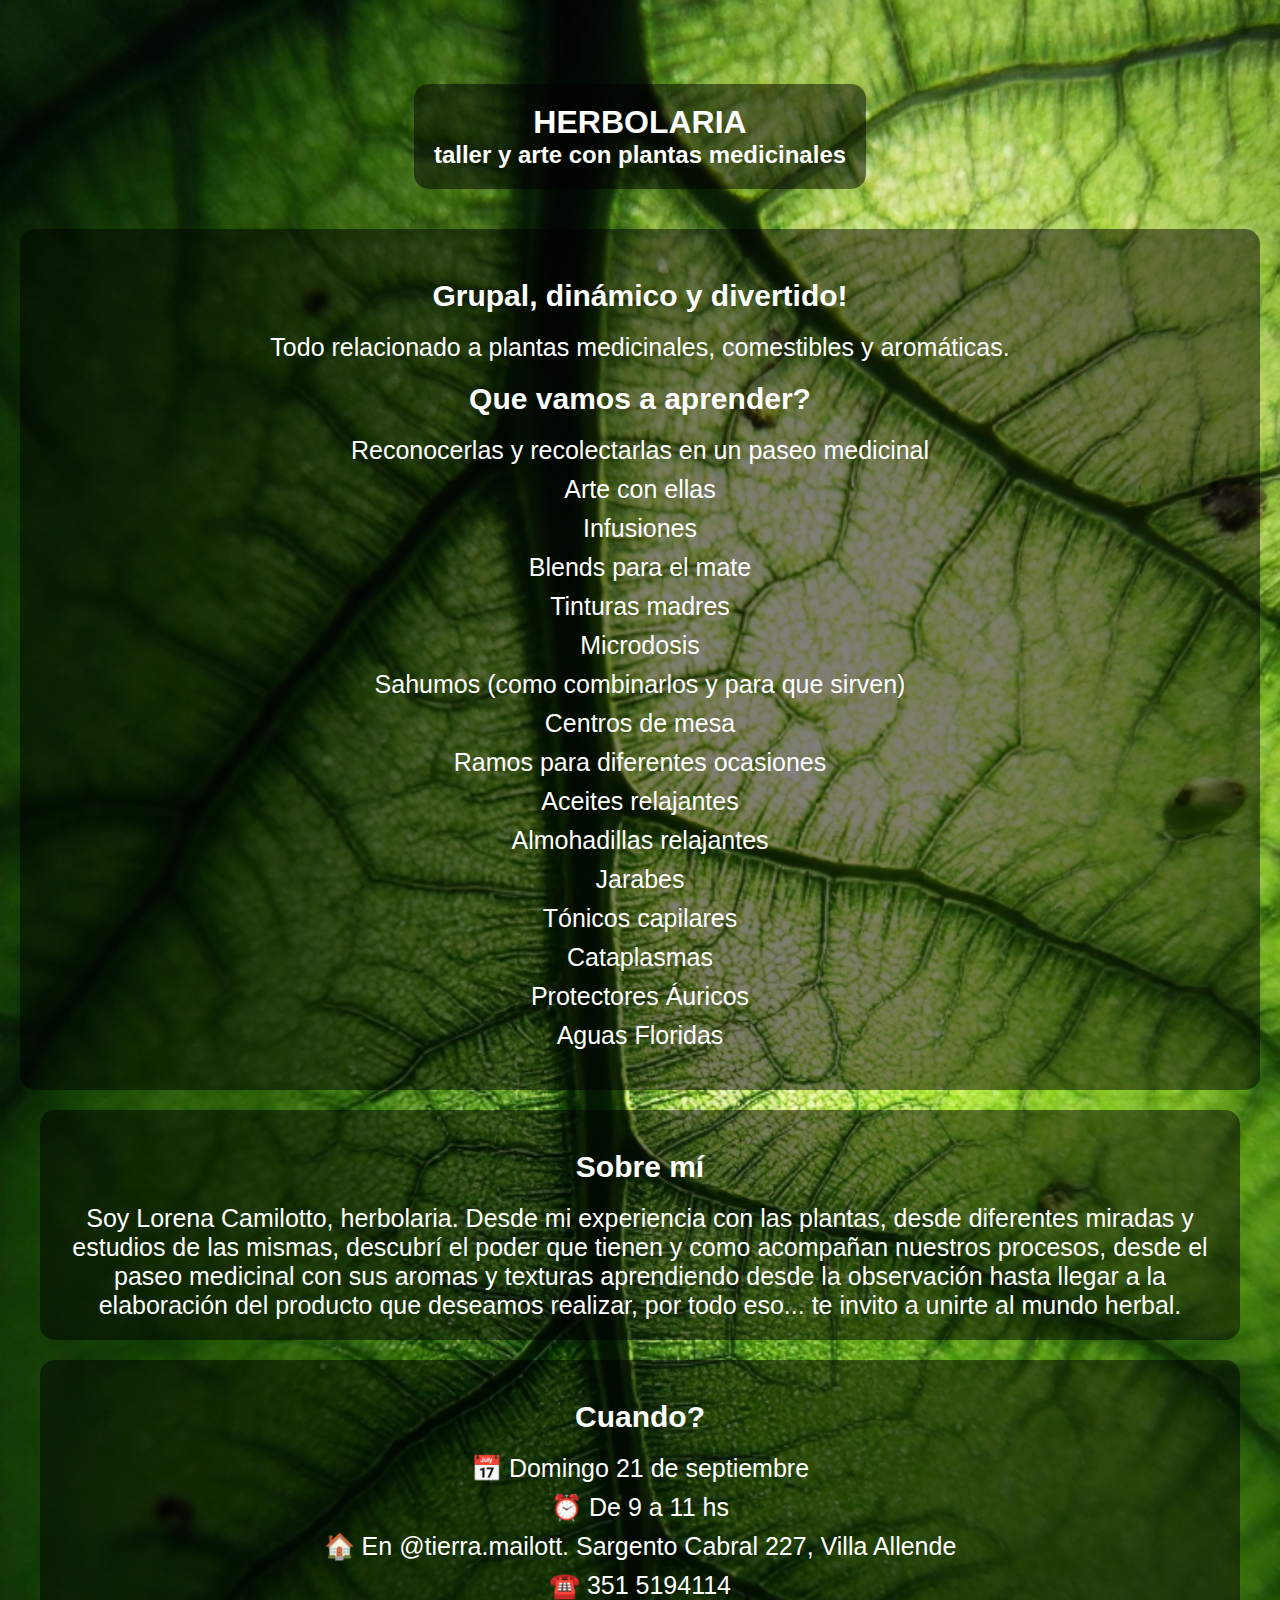
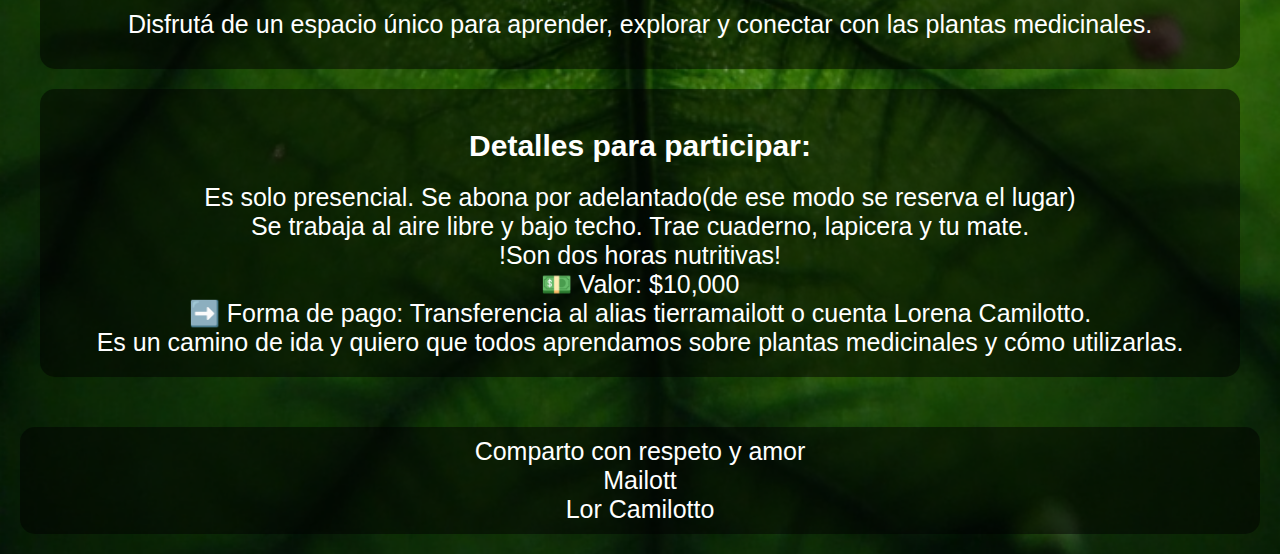
<file: herbolario2.html>
<!doctype html>
<html lang="es">
    <head>
        <meta charset="utf-8">
        <meta name="viewport" content="width=device-width, initial-scale=1, shrink-to-fit=no">
        <link rel="stylesheet" href="https://cdn.jsdelivr.net/npm/bootstrap@4.6.2/dist/css/bootstrap.min.css" integrity="sha384-xOolHFLEh07PJGoPkLv1IbcEPTNtaed2xpHsD9ESMhqIYd0nLMwNLD69Npy4HI+N" crossorigin="anonymous">
        <link rel="stylesheet" href="herbolario.css">
        <title>Taller de Herbolaria</title>
    </head>
    <body>
        <header>
            <nav class="nav">
                <div class="logo">
                    <h1>HERBOLARIA</h1>
                    <h2>taller y arte con plantas medicinales</h2>
                </div>
            </nav>
        </header>
        <main>
            <div class="container">
                <div class="lista">
                    <h3>Grupal, dinámico y divertido!</h3>
                    <p>Todo relacionado a plantas medicinales, comestibles y aromáticas.</p>
                </div>
                <div class="que">
                    <h3>Que vamos a aprender?</h3>
                    <ul>
                        <li class="lista2">Reconocerlas y recolectarlas en un paseo medicinal</li>
                        <li class="lista2">Arte con ellas</li>
                        <li class="lista2">Infusiones</li>
                        <li class="lista2">Blends para el mate</li>
                        <li class="lista2">Tinturas madres</li>
                        <li class="lista2">Microdosis</li>
                        <li class="lista2">Sahumos (como combinarlos y para que sirven)</li>
                        <li class="lista2">Centros de mesa</li>
                        <li class="lista2">Ramos para diferentes ocasiones</li>
                        <li class="lista2">Aceites relajantes</li>
                        <li class="lista2">Almohadillas relajantes</li>
                        <li class="lista2">Jarabes</li>
                        <li class="lista2">Tónicos capilares</li>
                        <li class="lista2">Cataplasmas</li>
                        <li class="lista2">Protectores Áuricos</li>
                        <li class="lista2">Aguas Floridas</li>
                    </ul>
                </div>
            </div>
            <div class="texto">
                <h4>Sobre mí</h4>
                <p>Soy Lorena Camilotto, herbolaria. Desde mi experiencia con las plantas, desde diferentes miradas y estudios de las mismas, descubrí el poder que tienen y como acompañan nuestros procesos, desde el paseo medicinal con sus aromas y texturas aprendiendo desde la observación hasta llegar a la elaboración del producto que deseamos realizar, por todo eso... te invito a unirte al mundo herbal.</p>
            </div>
            <div class="cuando">
                    <h5>Cuando?</h5>
                    <p>
                        <ul>
                            <li>📅 Domingo 21 de septiembre</li>
                            <li>⏰ De 9 a 11 hs</li>
                            <li>🏠 En <a href="https://www.instagram.com/tierra.mailott/">@tierra.mailott. Sargento Cabral 227, Villa Allende</a></li>
                            <li>☎️ 351 5194114</li>
                            <li>Disfrutá de un espacio único para aprender, explorar y conectar con las plantas medicinales.</li>
                        </ul>
                    </p>
                </div>
            <div class="pago">
                <h6>Detalles para participar:</h6>
                <p>Es solo presencial. Se abona por adelantado(de ese modo se reserva el lugar)</p>
                <p>Se trabaja al aire libre y bajo techo. Trae cuaderno, lapicera y tu mate.</p>
                <p>!Son dos horas nutritivas!</p>
                <p>💵 Valor: $10,000</p>
                <p>➡️ Forma de pago: Transferencia al alias tierramailott o cuenta Lorena Camilotto.</p>
                <p>Es un camino de ida y quiero que todos aprendamos sobre plantas medicinales y cómo utilizarlas.</p>
            </div>
        </main>
        <footer>
            <div class="comparto">
                <p>Comparto con respeto y amor</p>
                <p>Mailott</p>
                <p>Lor Camilotto</p>
            </div>
        </footer>

        <script src="https://cdn.jsdelivr.net/npm/jquery@3.5.1/dist/jquery.slim.min.js" integrity="sha384-DfXdz2htPH0lsSSs5nCTpuj/zy4C+OGpamoFVy38MVBnE+IbbVYUew+OrCXaRkfj" crossorigin="anonymous"></script>
        <script src="https://cdn.jsdelivr.net/npm/bootstrap@4.6.2/dist/js/bootstrap.bundle.min.js" integrity="sha384-Fy6S3B9q64WdZWQUiU+q4/2Lc9npb8tCaSX9FK7E8HnRr0Jz8D6OP9dO5Vg3Q9ct" crossorigin="anonymous"></script>
    </body>
</html>
</file>
<file: herbolario.css>
* {
    margin: 0 auto;
    padding: 0;
    box-sizing: border-box;
    list-style: none;
    font-family: 'Segoe UI', Tahoma, Geneva, Verdana, sans-serif;
    color: white;
    
    body{
        background-image: url('./images/hojas3.png');
        background-size: cover;
        background-repeat: no-repeat;
        a{
            text-decoration: none;
            color: white;
        }
        a:hover{
            text-decoration: none;
            color: white;
        }
        h3{
            font-size: 30px;
            margin-bottom: 20px;
            margin-top: 20px;
        }
        h4{
            font-size: 30px;
            margin-bottom: 20px;
            margin-top: 20px;
        }
        h5{
            font-size: 30px;
            margin-bottom: 20px;
            margin-top: 20px;
        }
        h6{
            font-size: 30px;
            margin-bottom: 20px;
            margin-top: 20px;
        }
        p{
            font-size: 25px;
        }
        li{
            font-size: 25px;
            margin: 10px;
        }
        header{
            padding-top: 5%;
            display: flex;
            justify-content: center;
            text-align: center;
            .nav{
                background-color: rgba(0, 0, 0, 0.5);
                border-radius: 15px;
                padding: 20px;
                margin: 20px;
            }   
        }
        main{
            padding: 10px;
            margin: 10px;
        }
        .container{
            text-align: center;
            background-color: rgba(0, 0, 0, 0.5);
            border-radius: 15px;
            padding: 30px;
        }
        .texto{
            text-align: center;
            background-color: rgba(0, 0, 0, 0.5);
            border-radius: 15px;
            padding: 20px;
            margin: 20px;
        }
        .cuando{
            text-align: center;
            background-color: rgba(0, 0, 0, 0.5);
            border-radius: 15px;
            padding: 20px;
            margin: 20px;
                margin-top: 20px;
                h3{
                    margin-bottom: 20px;
                }
            }
        .pago{
            text-align: center;
            background-color: rgba(0, 0, 0, 0.5);
            border-radius: 15px;
            padding: 20px;
            margin: 20px;
        }
        footer{
            text-align: center;
            background-color: rgba(0, 0, 0, 0.5);
            border-radius: 15px;
            padding: 10px;
            margin: 20px;
        };
    }
}
</file>
